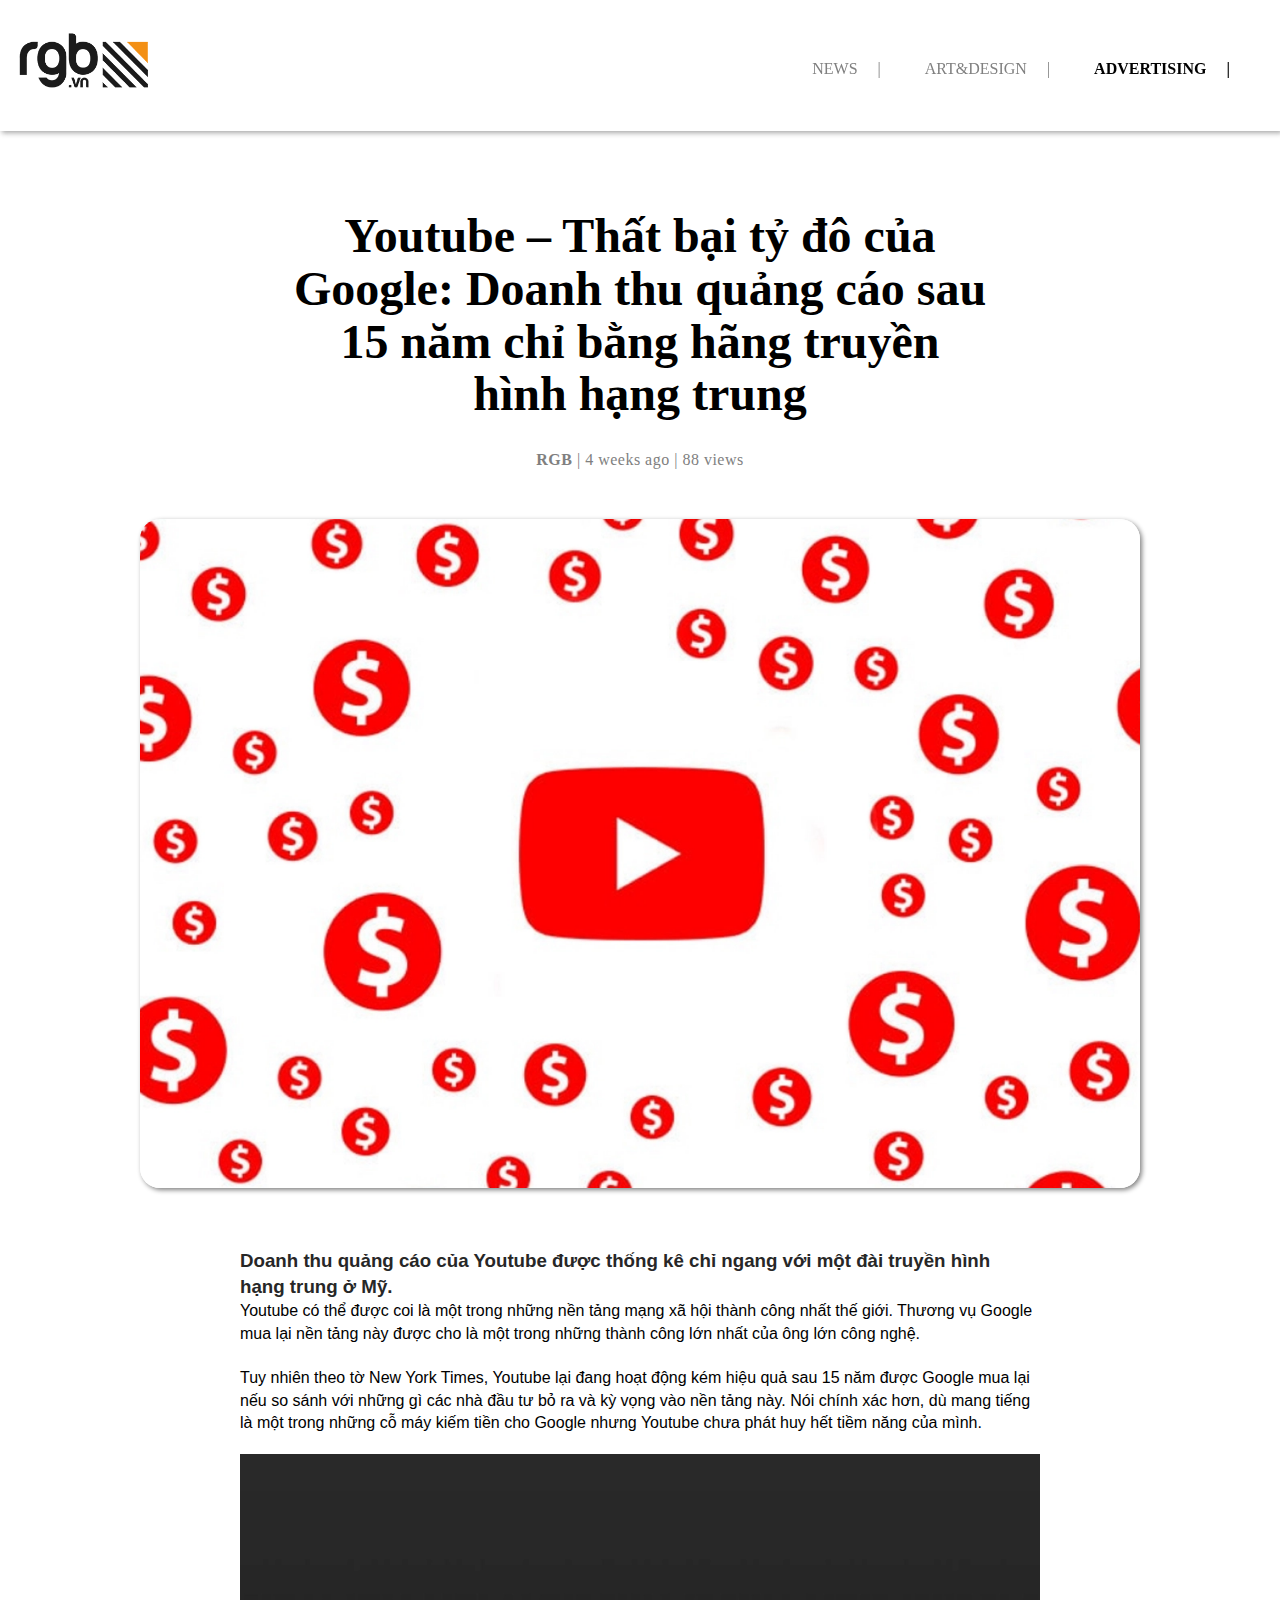
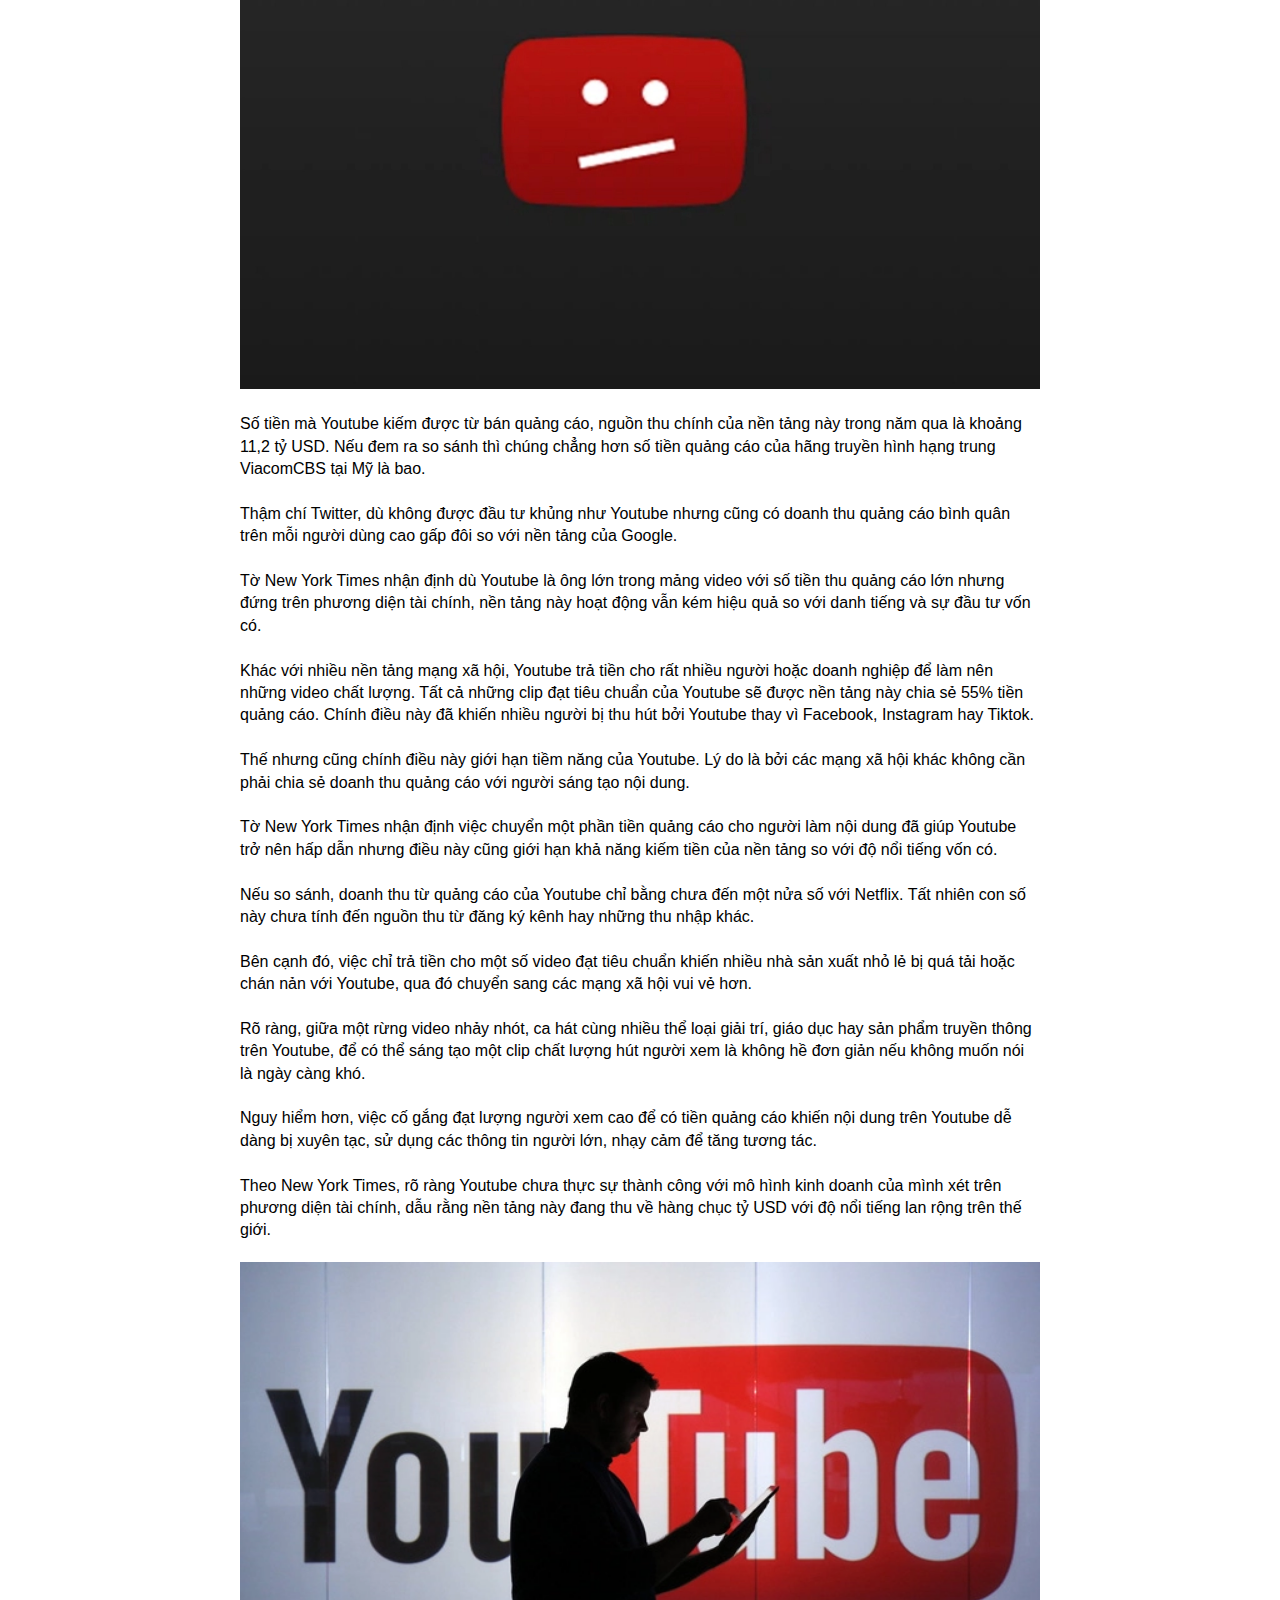
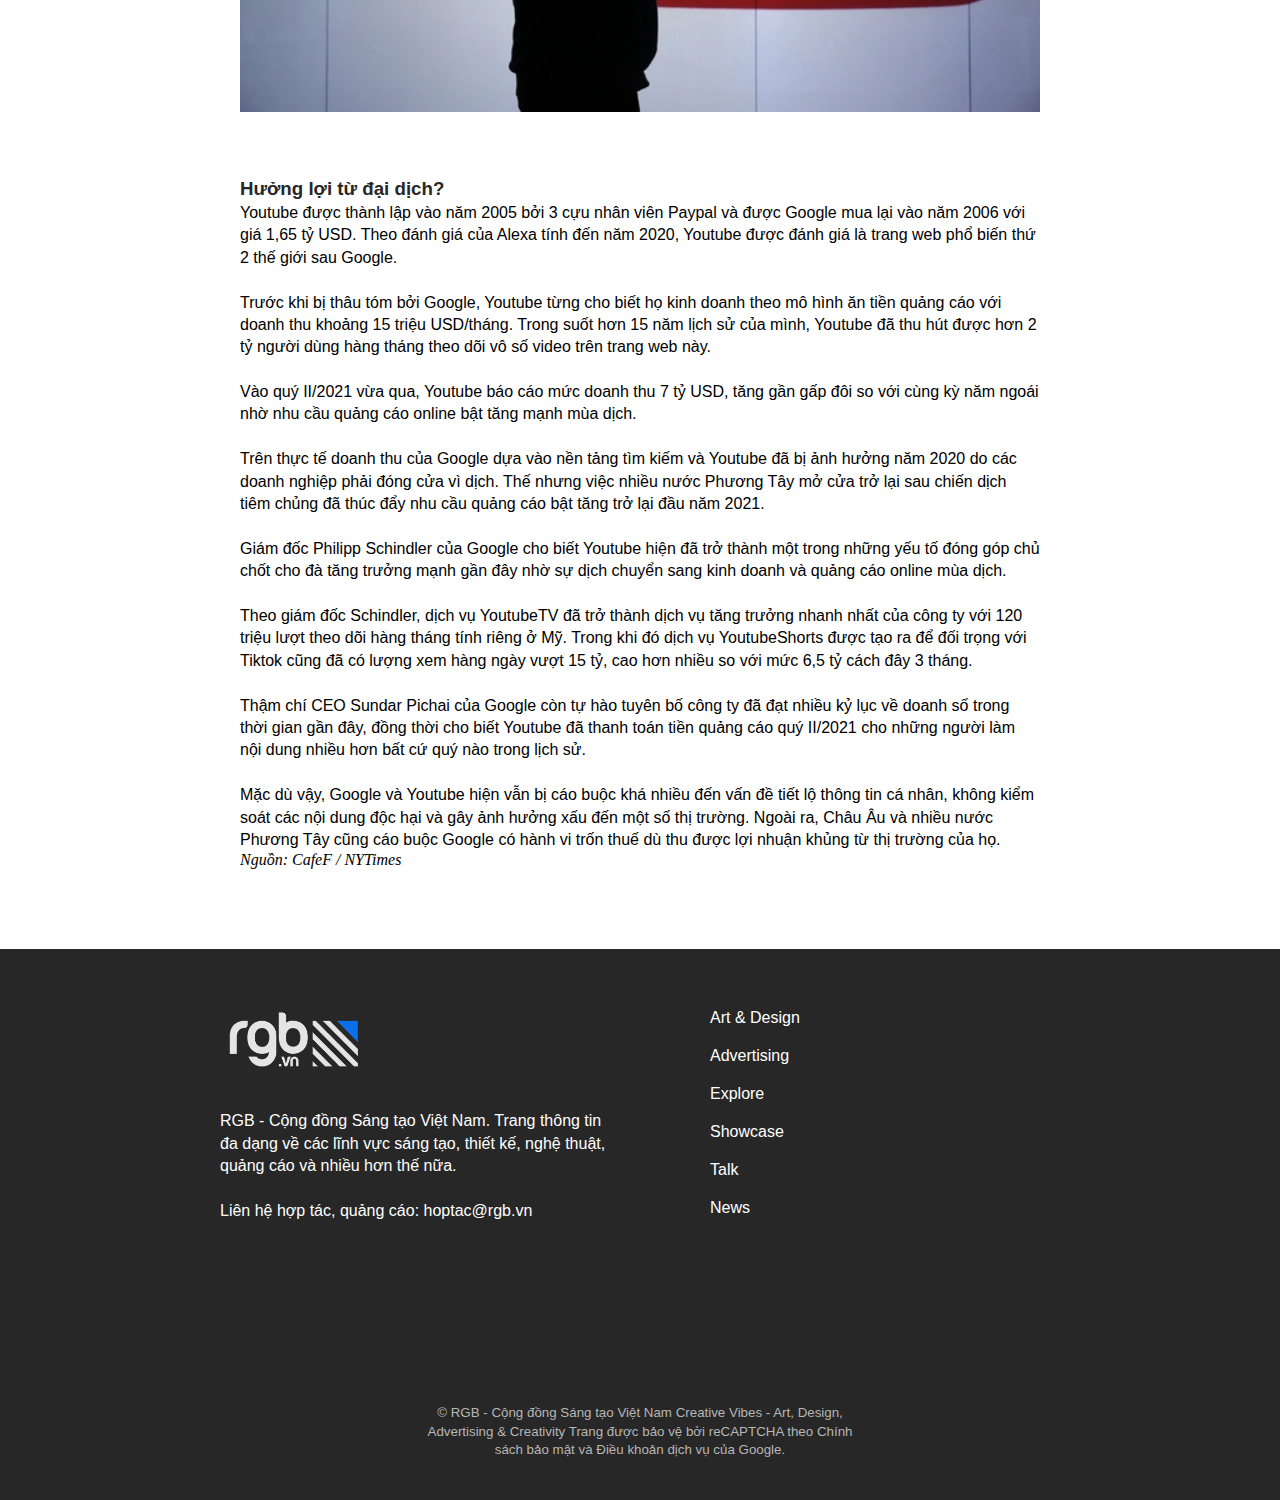
<file: index.html>
<!DOCTYPE html>
<html lang="en">
  <head>
    <meta charset="UTF-8" />
    <meta name="viewport" content="width=device-width, initial-scale=1.0" />
    <meta http-equiv="X-UA-Compatible" content="ie=edge" />
    <link rel="icon" type="image/x-icon" href="./img/favicon.ico" />
    <link rel="stylesheet" href="./css/styles.css" />
    <title>
      Youtube – Thất bại tỷ đô của Google: Doanh thu quảng cáo sau 15 năm chỉ
      bằng hãng truyền hình hạng trung
    </title>
  </head>
  <body>
    <header>
      <img src="./img/logo.png" alt="Lolo RGB" />
      <nav>
        <ul>
          <li><a href="./html/advertising.html">NEWS</a></li>
          <li><a href="./html/art-design.html">ART&DESIGN</a></li>
          <li><a class="active" href="./index.html">ADVERTISING</a></li>
        </ul>
      </nav>
    </header>
    <main>
      <div class="main-header">
        <h1>
          Youtube – Thất bại tỷ đô của Google: Doanh thu quảng cáo sau 15 năm
          chỉ bằng hãng truyền hình hạng trung
        </h1>
      </div>
      <div class="author-time-views">
        <span><strong> RGB </strong></span>|<span> 4 weeks ago </span>|<span>
          88 views
        </span>
      </div>
      <div class="banner">
        <img src="./img/youtube.png" alt="" />
      </div>
      <div class="body-text">
        <h3>
          Doanh thu quảng cáo của Youtube được thống kê chỉ ngang với một đài
          truyền hình hạng trung ở Mỹ.
        </h3>
        <p>
          Youtube có thể được coi là một trong những nền tảng mạng xã hội thành
          công nhất thế giới. Thương vụ Google mua lại nền tảng này được cho là
          một trong những thành công lớn nhất của ông lớn công nghệ.
          <br /><br />

          Tuy nhiên theo tờ New York Times, Youtube lại đang hoạt động kém hiệu
          quả sau 15 năm được Google mua lại nếu so sánh với những gì các nhà
          đầu tư bỏ ra và kỳ vọng vào nền tảng này. Nói chính xác hơn, dù mang
          tiếng là một trong những cỗ máy kiếm tiền cho Google nhưng Youtube
          chưa phát huy hết tiềm năng của mình.
        </p>
        <img src="./img/youtube-1.png" alt="youtube error screen" />
        <p>
          Số tiền mà Youtube kiếm được từ bán quảng cáo, nguồn thu chính của nền
          tảng này trong năm qua là khoảng 11,2 tỷ USD. Nếu đem ra so sánh thì
          chúng chẳng hơn số tiền quảng cáo của hãng truyền hình hạng trung
          ViacomCBS tại Mỹ là bao. <br /><br />

          Thậm chí Twitter, dù không được đầu tư khủng như Youtube nhưng cũng có
          doanh thu quảng cáo bình quân trên mỗi người dùng cao gấp đôi so với
          nền tảng của Google. <br /><br />

          Tờ New York Times nhận định dù Youtube là ông lớn trong mảng video với
          số tiền thu quảng cáo lớn nhưng đứng trên phương diện tài chính, nền
          tảng này hoạt động vẫn kém hiệu quả so với danh tiếng và sự đầu tư vốn
          có. <br /><br />

          Khác với nhiều nền tảng mạng xã hội, Youtube trả tiền cho rất nhiều
          người hoặc doanh nghiệp để làm nên những video chất lượng. Tất cả
          những clip đạt tiêu chuẩn của Youtube sẽ được nền tảng này chia sẻ 55%
          tiền quảng cáo. Chính điều này đã khiến nhiều người bị thu hút bởi
          Youtube thay vì Facebook, Instagram hay Tiktok. <br /><br />

          Thế nhưng cũng chính điều này giới hạn tiềm năng của Youtube. Lý do là
          bởi các mạng xã hội khác không cần phải chia sẻ doanh thu quảng cáo
          với người sáng tạo nội dung. <br /><br />

          Tờ New York Times nhận định việc chuyển một phần tiền quảng cáo cho
          người làm nội dung đã giúp Youtube trở nên hấp dẫn nhưng điều này cũng
          giới hạn khả năng kiếm tiền của nền tảng so với độ nổi tiếng vốn có.
          <br /><br />

          Nếu so sánh, doanh thu từ quảng cáo của Youtube chỉ bằng chưa đến một
          nửa số với Netflix. Tất nhiên con số này chưa tính đến nguồn thu từ
          đăng ký kênh hay những thu nhập khác. <br /><br />

          Bên cạnh đó, việc chỉ trả tiền cho một số video đạt tiêu chuẩn khiến
          nhiều nhà sản xuất nhỏ lẻ bị quá tải hoặc chán nản với Youtube, qua đó
          chuyển sang các mạng xã hội vui vẻ hơn. <br /><br />

          Rõ ràng, giữa một rừng video nhảy nhót, ca hát cùng nhiều thể loại
          giải trí, giáo dục hay sản phẩm truyền thông trên Youtube, để có thể
          sáng tạo một clip chất lượng hút người xem là không hề đơn giản nếu
          không muốn nói là ngày càng khó. <br /><br />

          Nguy hiểm hơn, việc cố gắng đạt lượng người xem cao để có tiền quảng
          cáo khiến nội dung trên Youtube dễ dàng bị xuyên tạc, sử dụng các
          thông tin người lớn, nhạy cảm để tăng tương tác. <br /><br />

          Theo New York Times, rõ ràng Youtube chưa thực sự thành công với mô
          hình kinh doanh của mình xét trên phương diện tài chính, dẫu rằng nền
          tảng này đang thu về hàng chục tỷ USD với độ nổi tiếng lan rộng trên
          thế giới.
        </p>
        <img src="./img/youtube-2.png" alt="man with youtube" />
        <h3>Hưởng lợi từ đại dịch?</h3>
        <p>
          Youtube được thành lập vào năm 2005 bởi 3 cựu nhân viên Paypal và được
          Google mua lại vào năm 2006 với giá 1,65 tỷ USD. Theo đánh giá của
          Alexa tính đến năm 2020, Youtube được đánh giá là trang web phổ biến
          thứ 2 thế giới sau Google. <br /><br />

          Trước khi bị thâu tóm bởi Google, Youtube từng cho biết họ kinh doanh
          theo mô hình ăn tiền quảng cáo với doanh thu khoảng 15 triệu
          USD/tháng. Trong suốt hơn 15 năm lịch sử của mình, Youtube đã thu hút
          được hơn 2 tỷ người dùng hàng tháng theo dõi vô số video trên trang
          web này. <br /><br />

          Vào quý II/2021 vừa qua, Youtube báo cáo mức doanh thu 7 tỷ USD, tăng
          gần gấp đôi so với cùng kỳ năm ngoái nhờ nhu cầu quảng cáo online bật
          tăng mạnh mùa dịch. <br /><br />

          Trên thực tế doanh thu của Google dựa vào nền tảng tìm kiếm và Youtube
          đã bị ảnh hưởng năm 2020 do các doanh nghiệp phải đóng cửa vì dịch.
          Thế nhưng việc nhiều nước Phương Tây mở cửa trở lại sau chiến dịch
          tiêm chủng đã thúc đẩy nhu cầu quảng cáo bật tăng trở lại đầu năm
          2021. <br /><br />

          Giám đốc Philipp Schindler của Google cho biết Youtube hiện đã trở
          thành một trong những yếu tố đóng góp chủ chốt cho đà tăng trưởng mạnh
          gần đây nhờ sự dịch chuyển sang kinh doanh và quảng cáo online mùa
          dịch. <br /><br />

          Theo giám đốc Schindler, dịch vụ YoutubeTV đã trở thành dịch vụ tăng
          trưởng nhanh nhất của công ty với 120 triệu lượt theo dõi hàng tháng
          tính riêng ở Mỹ. Trong khi đó dịch vụ YoutubeShorts được tạo ra để đối
          trọng với Tiktok cũng đã có lượng xem hàng ngày vượt 15 tỷ, cao hơn
          nhiều so với mức 6,5 tỷ cách đây 3 tháng. <br /><br />

          Thậm chí CEO Sundar Pichai của Google còn tự hào tuyên bố công ty đã
          đạt nhiều kỷ lục về doanh số trong thời gian gần đây, đồng thời cho
          biết Youtube đã thanh toán tiền quảng cáo quý II/2021 cho những người
          làm nội dung nhiều hơn bất cứ quý nào trong lịch sử. <br /><br />

          Mặc dù vậy, Google và Youtube hiện vẫn bị cáo buộc khá nhiều đến vấn
          đề tiết lộ thông tin cá nhân, không kiểm soát các nội dung độc hại và
          gây ảnh hưởng xấu đến một số thị trường. Ngoài ra, Châu Âu và nhiều
          nước Phương Tây cũng cáo buộc Google có hành vi trốn thuế dù thu được
          lợi nhuận khủng từ thị trường của họ.
        </p>
        <em>Nguồn: CafeF / NYTimes</em>
      </div>
    </main>
    <footer>
      <div class="row">
        <div class="col-6">
          <img src="./img/logo.png" alt="" class="logo-small" />
          <p>
            RGB - Cộng đồng Sáng tạo Việt Nam. Trang thông tin đa dạng về các
            lĩnh vực sáng tạo, thiết kế, nghệ thuật, quảng cáo và nhiều hơn thế
            nữa.
            <br /><br />
            Liên hệ hợp tác, quảng cáo: hoptac@rgb.vn
          </p>
          <div class="icons">
            <img  alt="" class="icon-item" />
            <img  alt="" class="icon-item" />
            <img  alt="" class="icon-item" />
          </div>
        </div>
        <div class="col-6">
          <ul class="site-map">
            <li><a href="">Art & Design</a></li>
            <li><a href="">Advertising</a></li>
            <li><a href="">Explore</a></li>
            <li><a href="">Showcase</a></li>
            <li><a href="">Talk</a></li>
            <li><a href="">News</a></li>
          </ul>
        </div>
      </div>
      <div class="row">
        <small>
          © RGB - Cộng đồng Sáng tạo Việt Nam Creative Vibes - Art, Design,
          <br />
          Advertising & Creativity Trang được bảo vệ bởi reCAPTCHA theo Chính
          <br />
          sách bảo mật và Điều khoản dịch vụ của Google.
        </small>
      </div>
    </footer>
  </body>
</html>
</file>
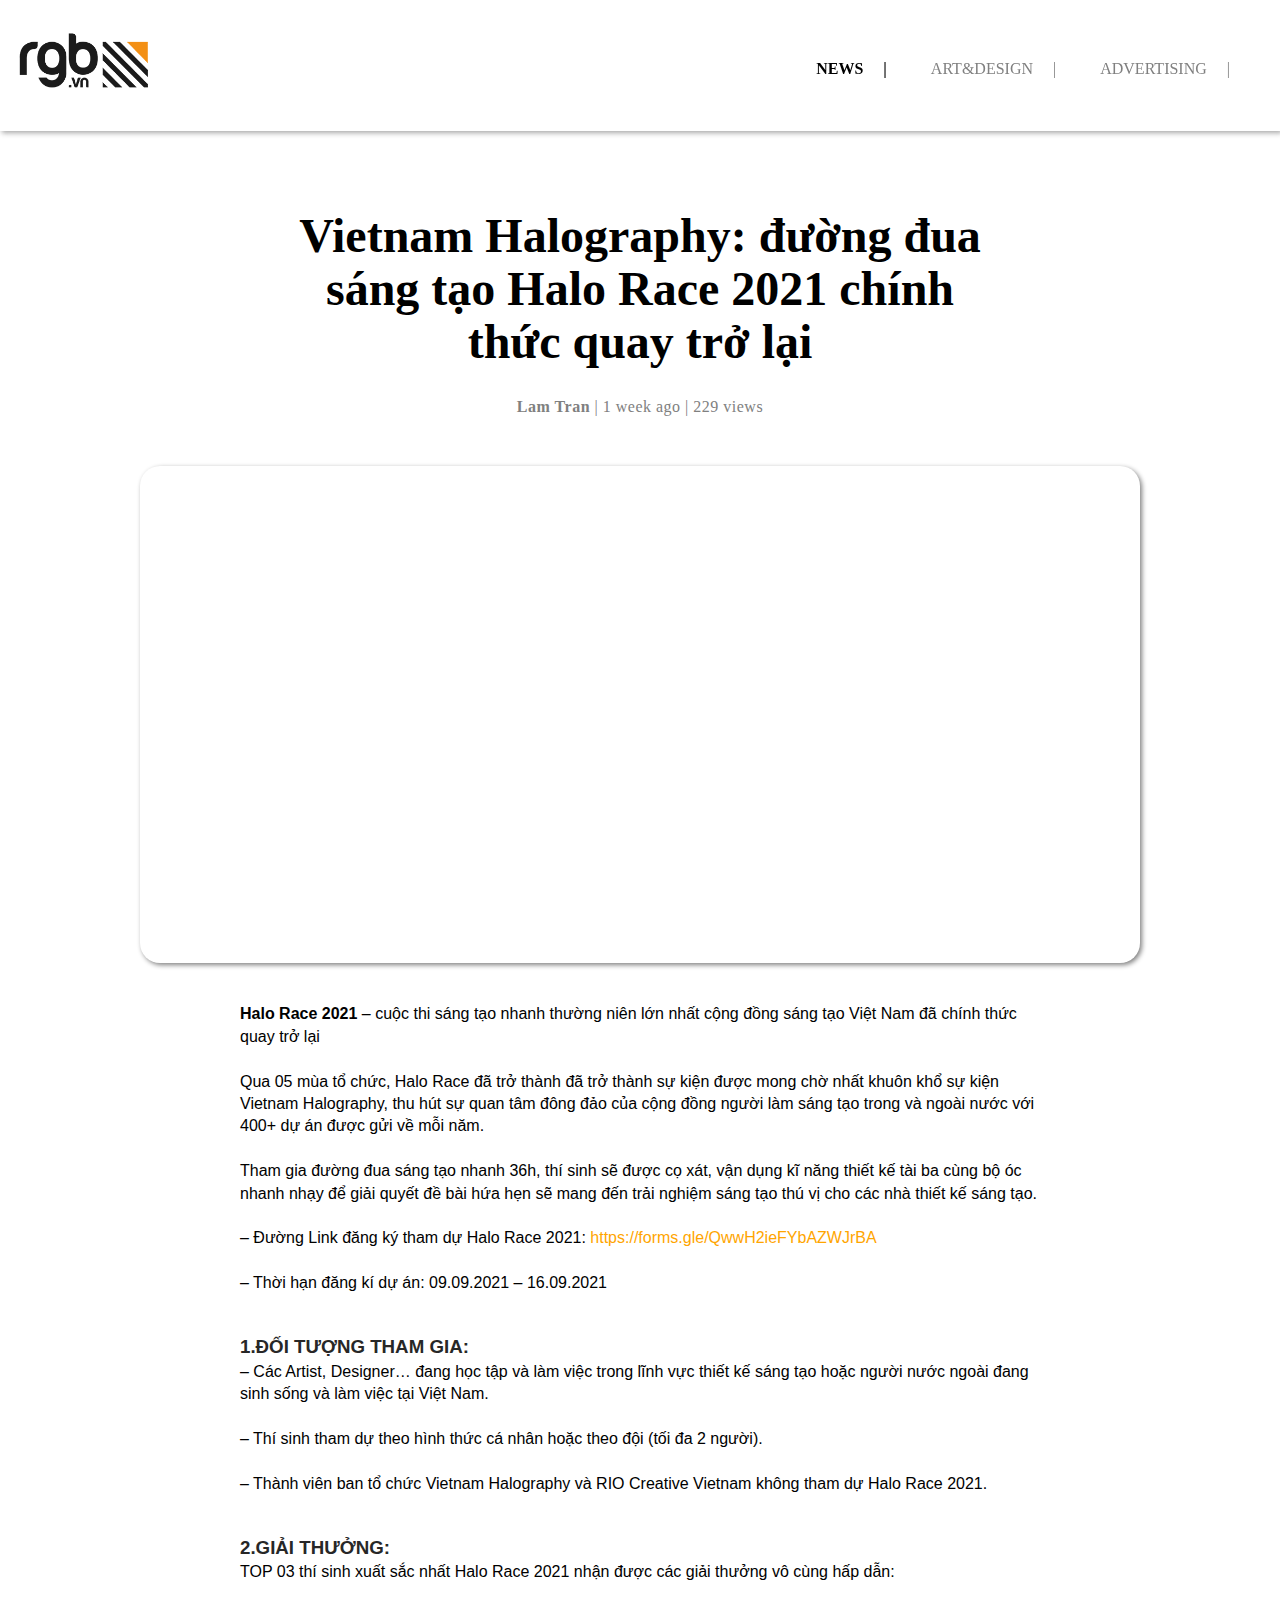
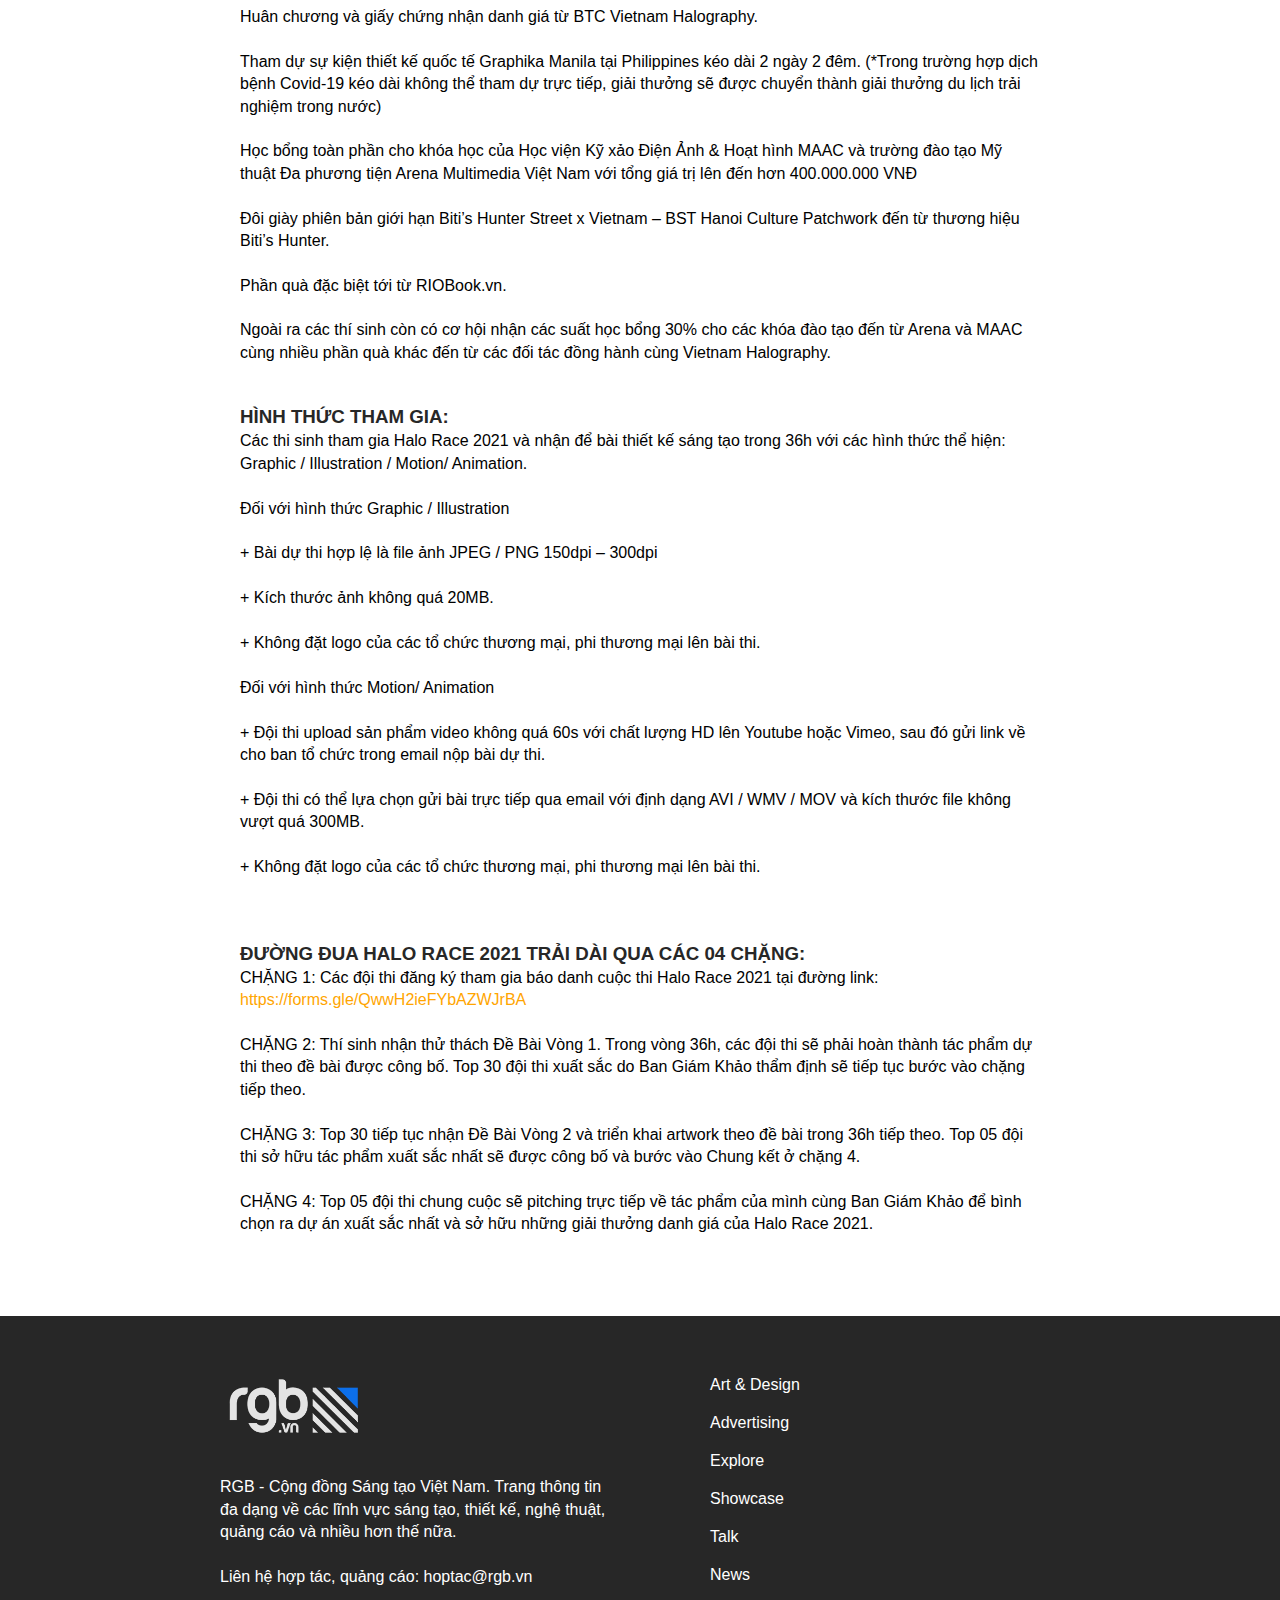
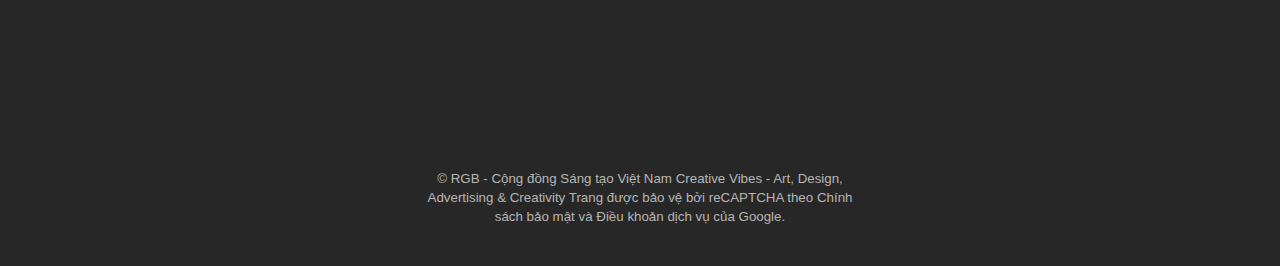
<file: html/advertising.html>
<!DOCTYPE html>
<html lang="en">
  <head>
    <meta charset="UTF-8" />
    <meta name="viewport" content="width=device-width, initial-scale=1.0" />
    <meta http-equiv="X-UA-Compatible" content="ie=edge" />
    <link rel="icon" type="image/x-icon" href="../img/favicon.ico" />
    <link rel="stylesheet" href="../css/styles.css" />
    <title>
      Vietnam Halography: đường đua sáng tạo Halo Race 2021 chính thức quay trở
      lại
    </title>
  </head>
  <body>
    <header>
      <img src="../img/logo.png" alt="Lolo RGB" />
      <nav>
        <ul>
          <li><a class="active" href="./advertising.html">NEWS</a></li>
          <li><a href="./art-design.html">ART&DESIGN</a></li>
          <li><a href="../index.html">ADVERTISING</a></li>
        </ul>
      </nav>
    </header>
    <main>
      <div class="main-header background">
        <h1>
          Vietnam Halography: đường đua sáng tạo Halo Race 2021 chính thức quay
          trở lại
        </h1>
      </div>
      <div class="author-time-views">
        <span><strong> Lam Tran </strong></span>|<span> 1 week ago </span
        >|<span> 229 views </span>
      </div>
      <div class="banner">
        <h1>HALOGRAPHY</h1>
      </div>
      <div class="body-text">
        <p>
          <strong>Halo Race 2021</strong> – cuộc thi sáng tạo nhanh thường niên
          lớn nhất cộng đồng sáng tạo Việt Nam đã chính thức quay trở lại
          <br /><br />
          Qua 05 mùa tổ chức, Halo Race đã trở thành đã trở thành sự kiện được
          mong chờ nhất khuôn khổ sự kiện Vietnam Halography, thu hút sự quan
          tâm đông đảo của cộng đồng người làm sáng tạo trong và ngoài nước với
          400+ dự án được gửi về mỗi năm.
          <br /><br />
          Tham gia đường đua sáng tạo nhanh 36h, thí sinh sẽ được cọ xát, vận
          dụng kĩ năng thiết kế tài ba cùng bộ óc nhanh nhạy để giải quyết đề
          bài hứa hẹn sẽ mang đến trải nghiệm sáng tạo thú vị cho các nhà thiết
          kế sáng tạo.
          <br /><br />
          – Đường Link đăng ký tham dự Halo Race 2021:
          <a href="">https://forms.gle/QwwH2ieFYbAZWJrBA</a>
          <br /><br />
          – Thời hạn đăng kí dự án: 09.09.2021 – 16.09.2021
        </p>
        <section>
          <h3>1.ĐỐI TƯỢNG THAM GIA:</h3>
          <p>
            – Các Artist, Designer… đang học tập và làm việc trong lĩnh vực
            thiết kế sáng tạo hoặc người nước ngoài đang sinh sống và làm việc
            tại Việt Nam.
            <br /><br />
            – Thí sinh tham dự theo hình thức cá nhân hoặc theo đội (tối đa 2
            người).
            <br /><br />
            – Thành viên ban tổ chức Vietnam Halography và RIO Creative Vietnam
            không tham dự Halo Race 2021.
          </p>
        </section>
        <section>
          <h3>2.GIẢI THƯỞNG:</h3>
          <p>
            TOP 03 thí sinh xuất sắc nhất Halo Race 2021 nhận được các giải
            thưởng vô cùng hấp dẫn:
            <br /><br />
            Huân chương và giấy chứng nhận danh giá từ BTC Vietnam Halography.
            <br /><br />
            Tham dự sự kiện thiết kế quốc tế Graphika Manila tại Philippines kéo
            dài 2 ngày 2 đêm. (*Trong trường hợp dịch bệnh Covid-19 kéo dài
            không thể tham dự trực tiếp, giải thưởng sẽ được chuyển thành giải
            thưởng du lịch trải nghiệm trong nước)
            <br /><br />
            Học bổng toàn phần cho khóa học của Học viện Kỹ xảo Điện Ảnh & Hoạt
            hình MAAC và trường đào tạo Mỹ thuật Đa phương tiện Arena Multimedia
            Việt Nam với tổng giá trị lên đến hơn 400.000.000 VNĐ <br /><br />
            Đôi giày phiên bản giới hạn Biti’s Hunter Street x Vietnam – BST
            Hanoi Culture Patchwork đến từ thương hiệu Biti’s Hunter.
            <br /><br />
            Phần quà đặc biệt tới từ RIOBook.vn.
            <br /><br />
            Ngoài ra các thí sinh còn có cơ hội nhận các suất học bổng 30% cho
            các khóa đào tạo đến từ Arena và MAAC cùng nhiều phần quà khác đến
            từ các đối tác đồng hành cùng Vietnam Halography.
          </p>
        </section>
        <section>
          <h3>HÌNH THỨC THAM GIA:</h3>
          <p>
            Các thi sinh tham gia Halo Race 2021 và nhận để bài thiết kế sáng
            tạo trong 36h với các hình thức thể hiện: Graphic / Illustration /
            Motion/ Animation.
            <br /><br />
            Đối với hình thức Graphic / Illustration
            <br /><br />
            + Bài dự thi hợp lệ là file ảnh JPEG / PNG 150dpi – 300dpi
            <br /><br />
            + Kích thước ảnh không quá 20MB.
            <br /><br />
            + Không đặt logo của các tổ chức thương mại, phi thương mại lên bài
            thi.
            <br /><br />
            Đối với hình thức Motion/ Animation
            <br /><br />
            + Đội thi upload sản phẩm video không quá 60s với chất lượng HD lên
            Youtube hoặc Vimeo, sau đó gửi link về cho ban tổ chức trong email
            nộp bài dự thi.
            <br /><br />
            + Đội thi có thể lựa chọn gửi bài trực tiếp qua email với định dạng
            AVI / WMV / MOV và kích thước file không vượt quá 300MB.
            <br /><br />
            + Không đặt logo của các tổ chức thương mại, phi thương mại lên bài
            thi.
            <br /><br />
          </p>
        </section>

        <section>
          <h3>ĐƯỜNG ĐUA HALO RACE 2021 TRẢI DÀI QUA CÁC 04 CHẶNG:</h3>
          <p>
            CHẶNG 1: Các đội thi đăng ký tham gia báo danh cuộc thi Halo Race
            2021 tại đường link:
            <a href="https://forms.gle/QwwH2ieFYbAZWJrBA"
              >https://forms.gle/QwwH2ieFYbAZWJrBA</a
            >
            <br /><br />
            CHẶNG 2: Thí sinh nhận thử thách Đề Bài Vòng 1. Trong vòng 36h, các
            đội thi sẽ phải hoàn thành tác phẩm dự thi theo đề bài được công bố.
            Top 30 đội thi xuất sắc do Ban Giám Khảo thẩm định sẽ tiếp tục bước
            vào chặng tiếp theo.
            <br /><br />
            CHẶNG 3: Top 30 tiếp tục nhận Đề Bài Vòng 2 và triển khai artwork
            theo đề bài trong 36h tiếp theo. Top 05 đội thi sở hữu tác phẩm xuất
            sắc nhất sẽ được công bố và bước vào Chung kết ở chặng 4.
            <br /><br />
            CHẶNG 4: Top 05 đội thi chung cuộc sẽ pitching trực tiếp về tác phẩm
            của mình cùng Ban Giám Khảo để bình chọn ra dự án xuất sắc nhất và
            sở hữu những giải thưởng danh giá của Halo Race 2021.
          </p>
        </section>
      </div>
    </main>
    <footer>
      <div class="row">
        <div class="col-6">
          <img src="../img/logo.png" alt="" class="logo-small" />
          <p>
            RGB - Cộng đồng Sáng tạo Việt Nam. Trang thông tin đa dạng về các
            lĩnh vực sáng tạo, thiết kế, nghệ thuật, quảng cáo và nhiều hơn thế
            nữa.
            <br /><br />
            Liên hệ hợp tác, quảng cáo: hoptac@rgb.vn
          </p>
          <div class="icons">
            <img  alt="" class="icon-item" />
            <img alt="" class="icon-item" />
            <img alt="" class="icon-item" />
          </div>
        </div>
        <div class="col-6">
          <ul class="site-map">
            <li><a href="">Art & Design</a></li>
            <li><a href="">Advertising</a></li>
            <li><a href="">Explore</a></li>
            <li><a href="">Showcase</a></li>
            <li><a href="">Talk</a></li>
            <li><a href="">News</a></li>
          </ul>
        </div>
      </div>
      <div class="row">
        <small>
          © RGB - Cộng đồng Sáng tạo Việt Nam Creative Vibes - Art, Design,
          <br />
          Advertising & Creativity Trang được bảo vệ bởi reCAPTCHA theo Chính
          <br />
          sách bảo mật và Điều khoản dịch vụ của Google.
        </small>
      </div>
    </footer>
  </body>
</html>
</file>
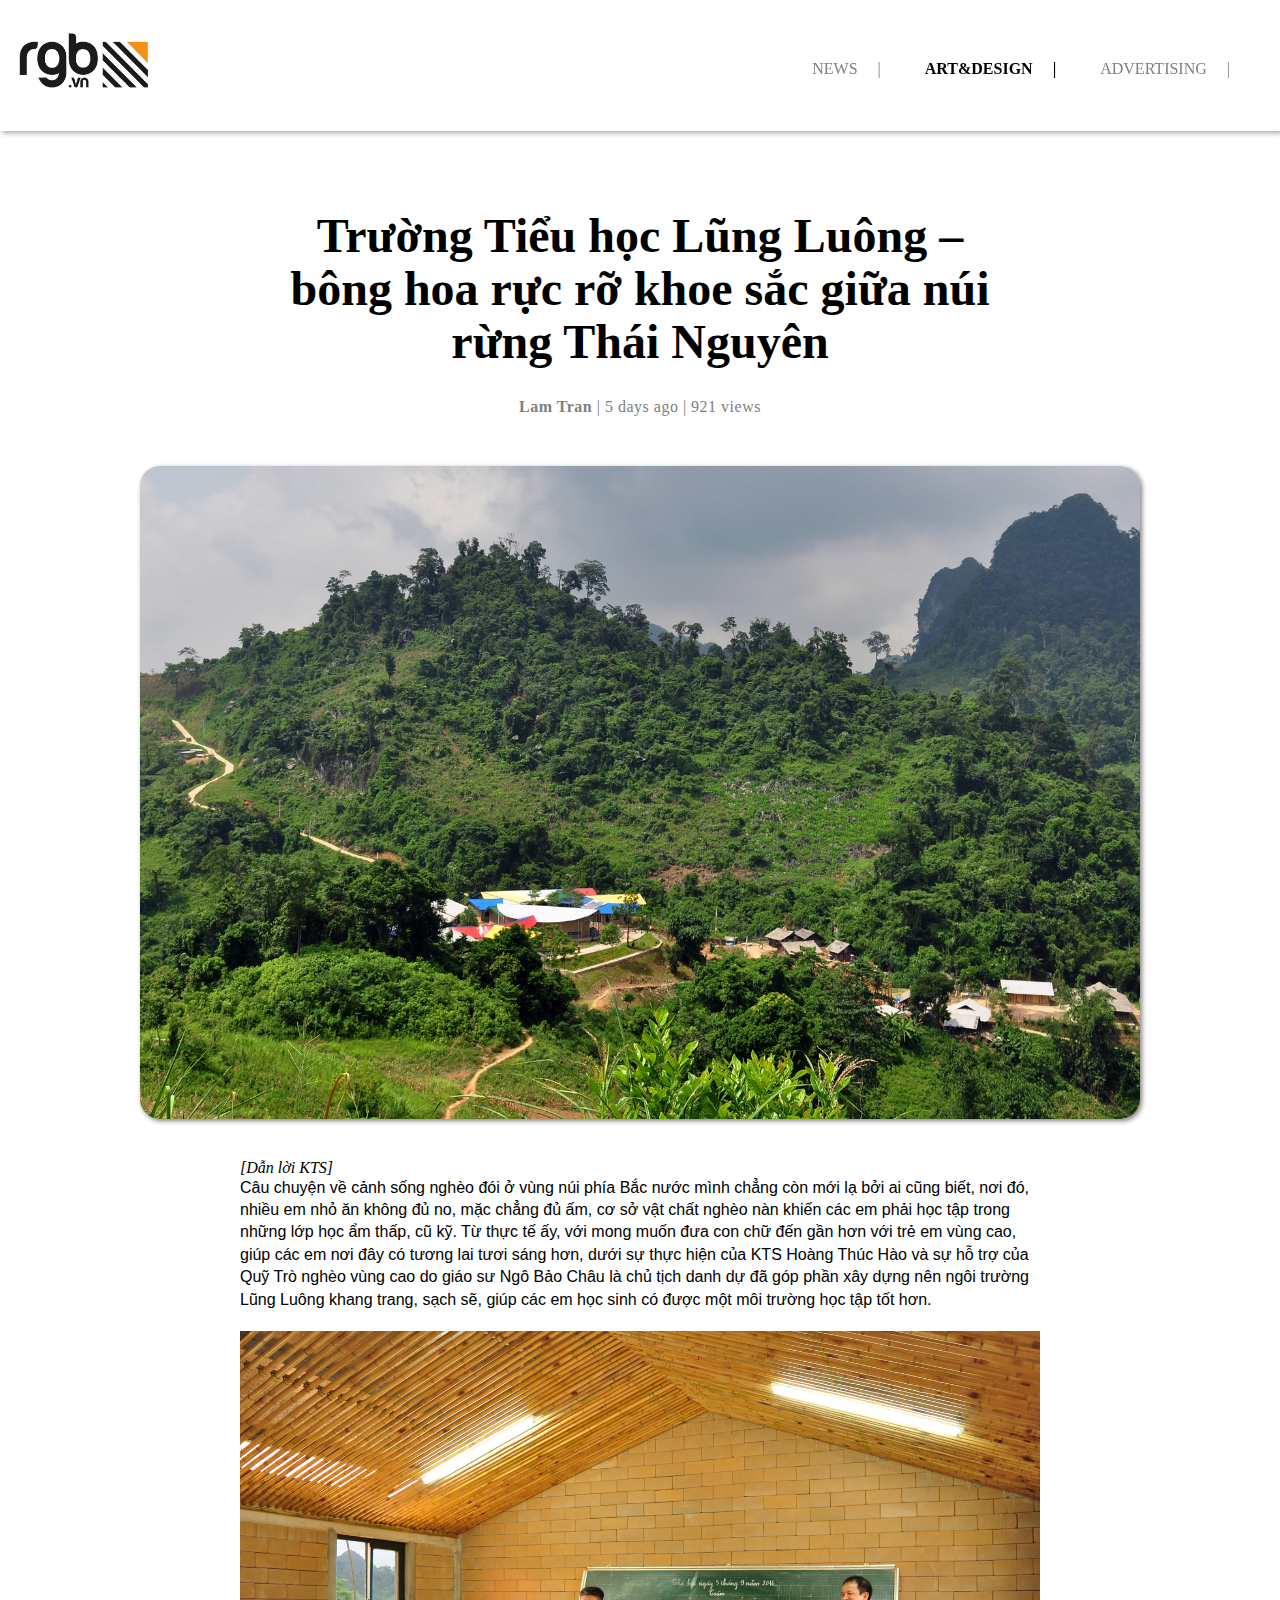
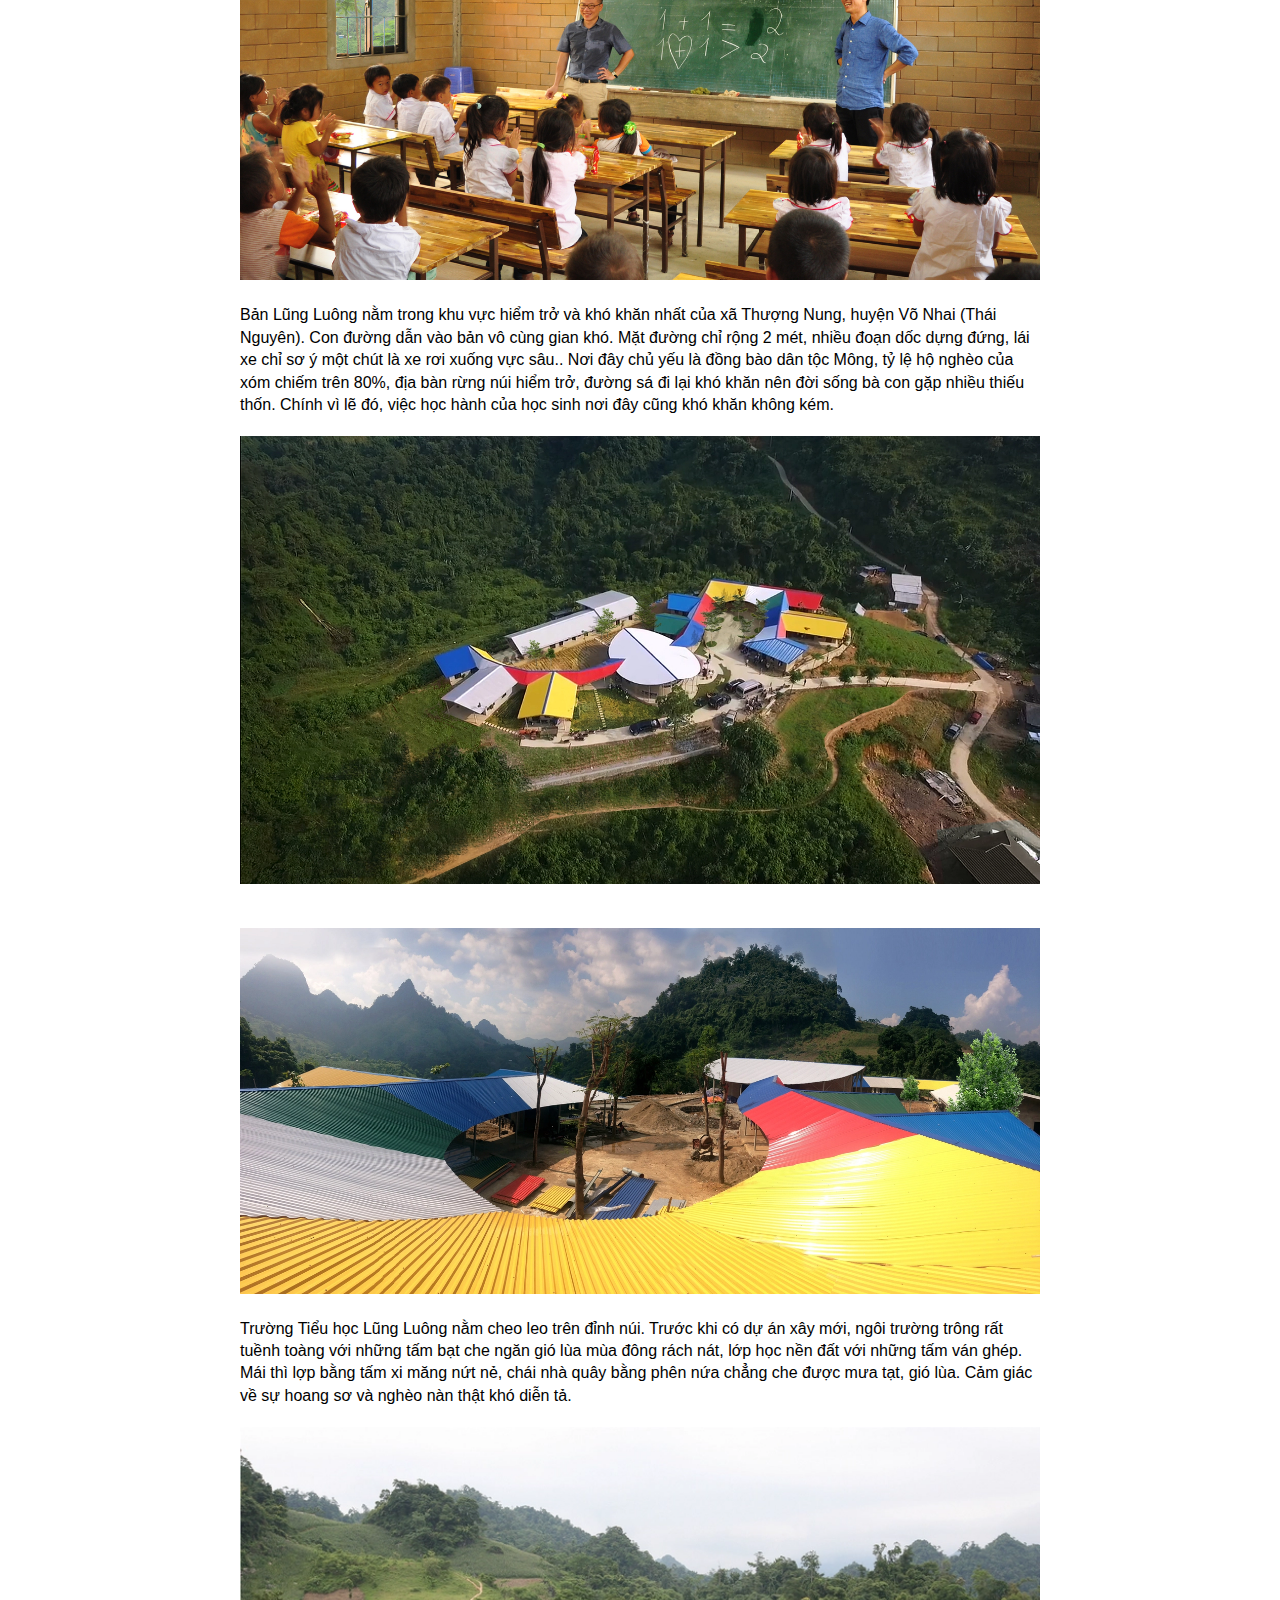
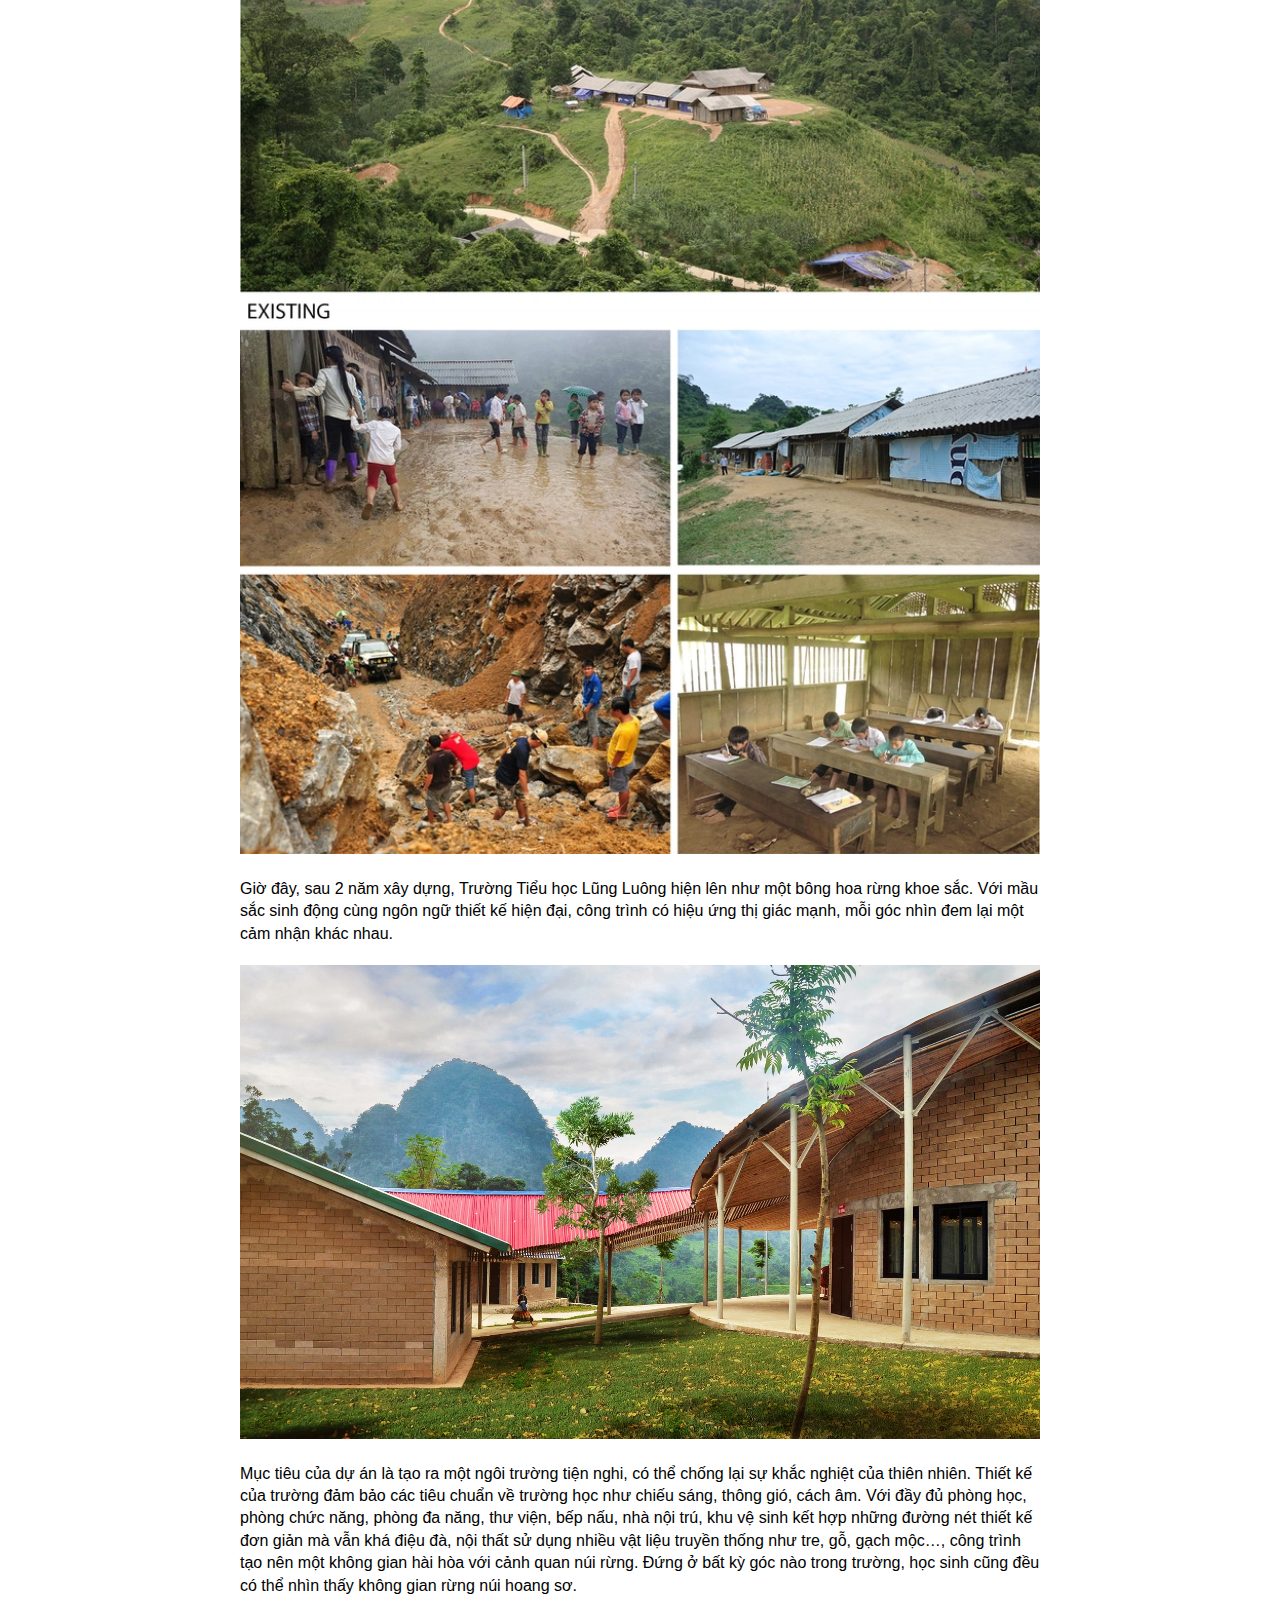
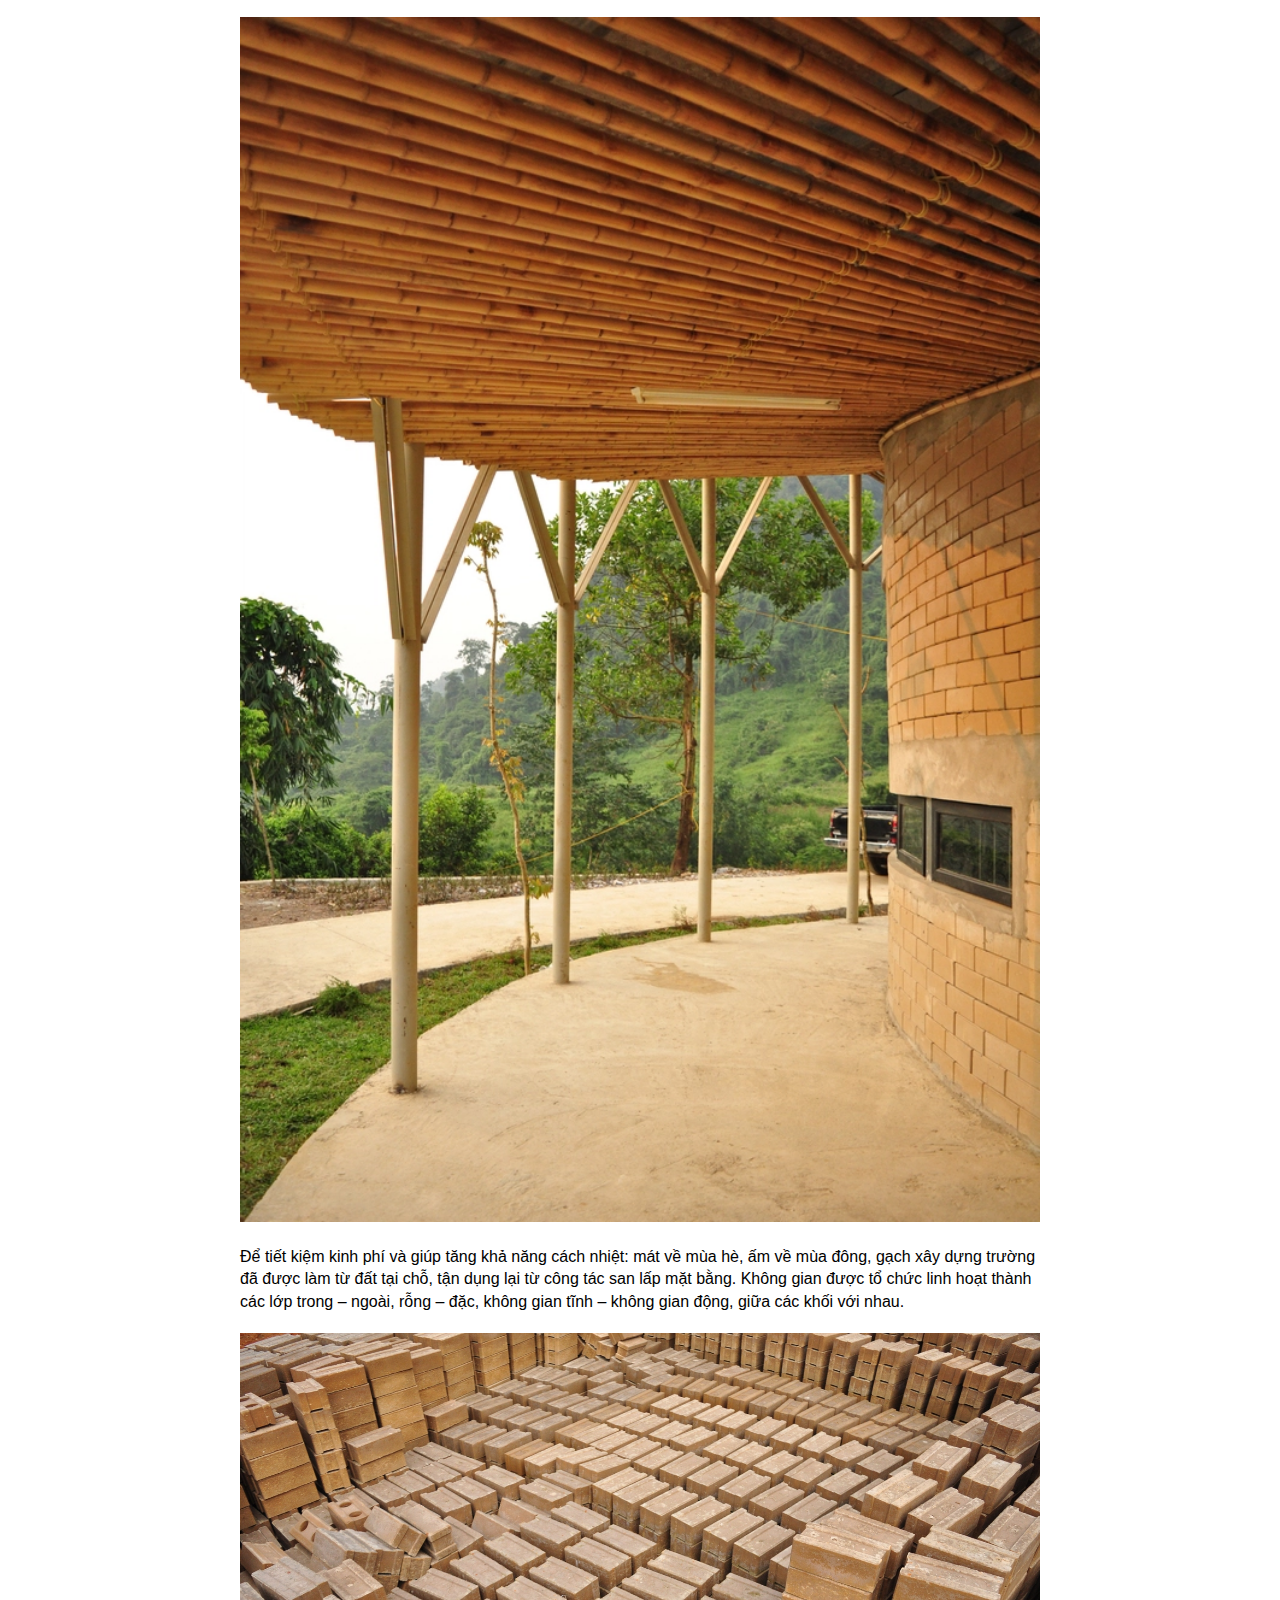
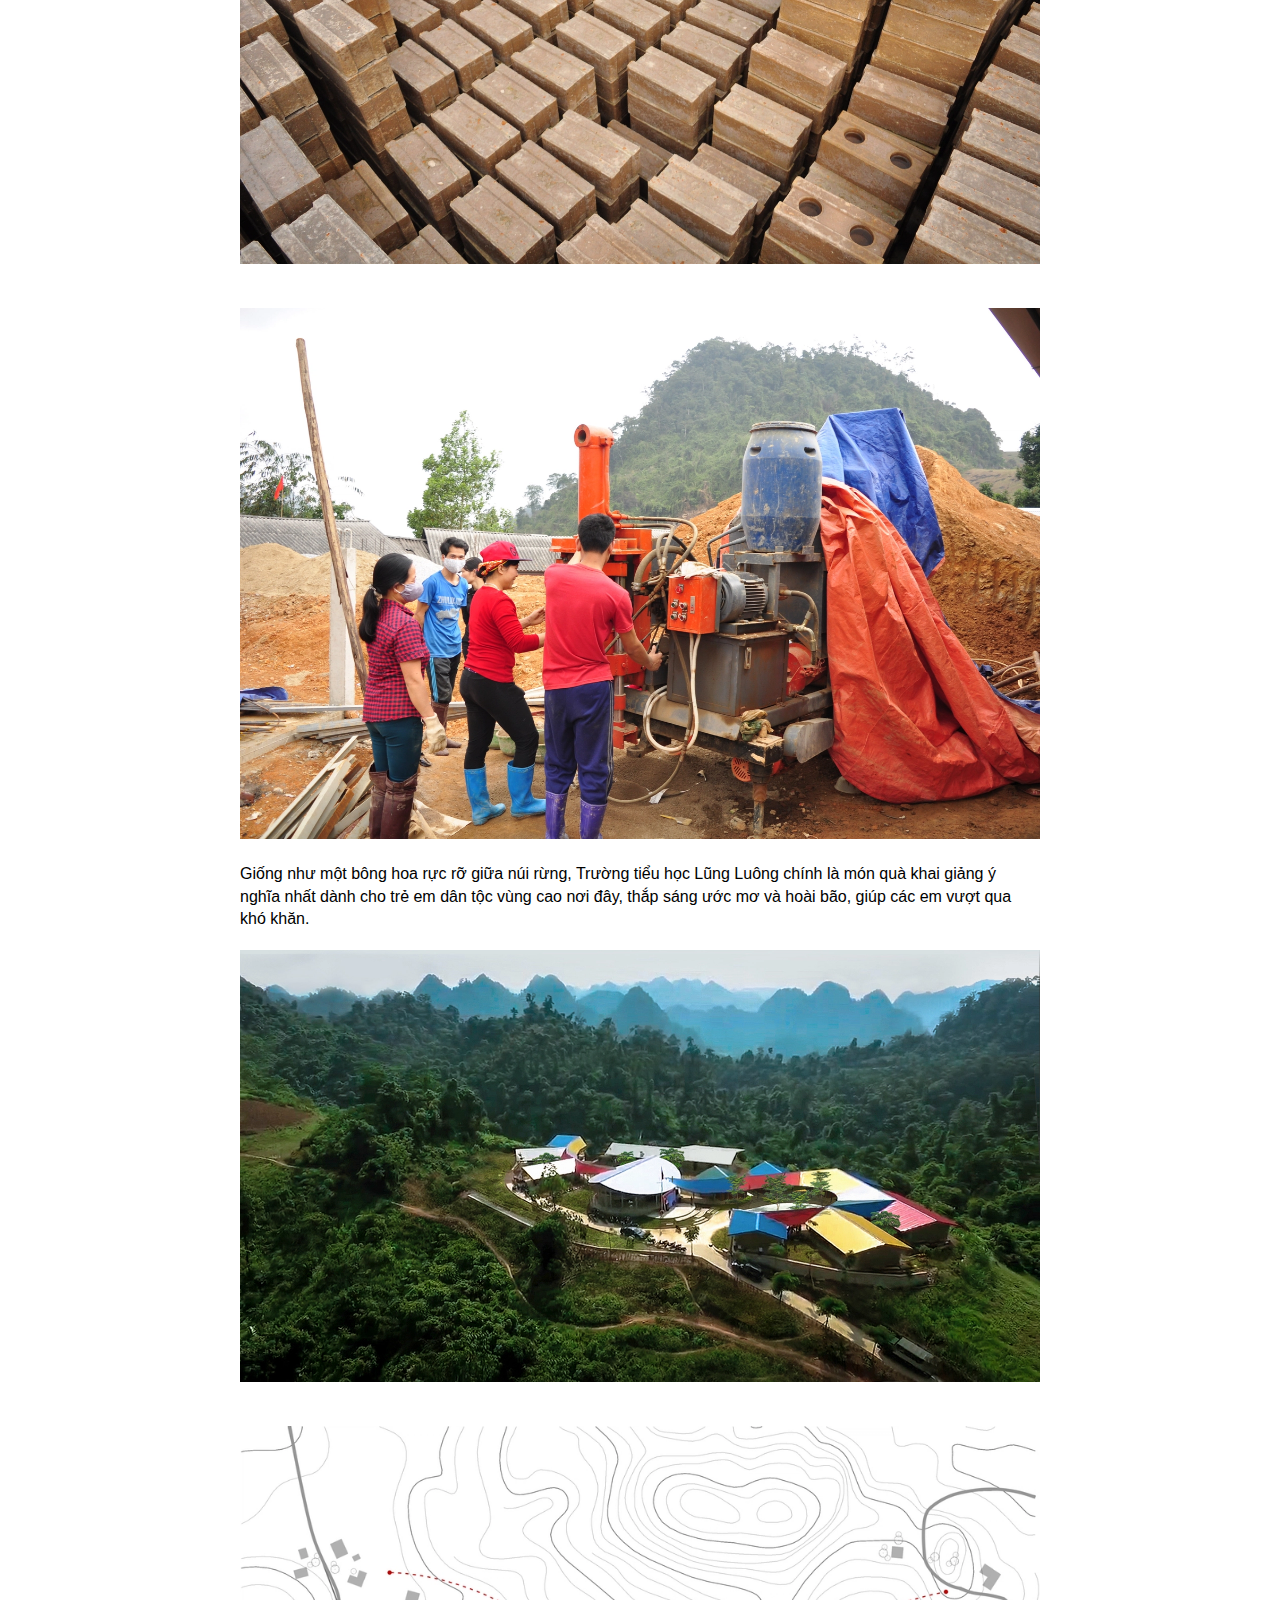
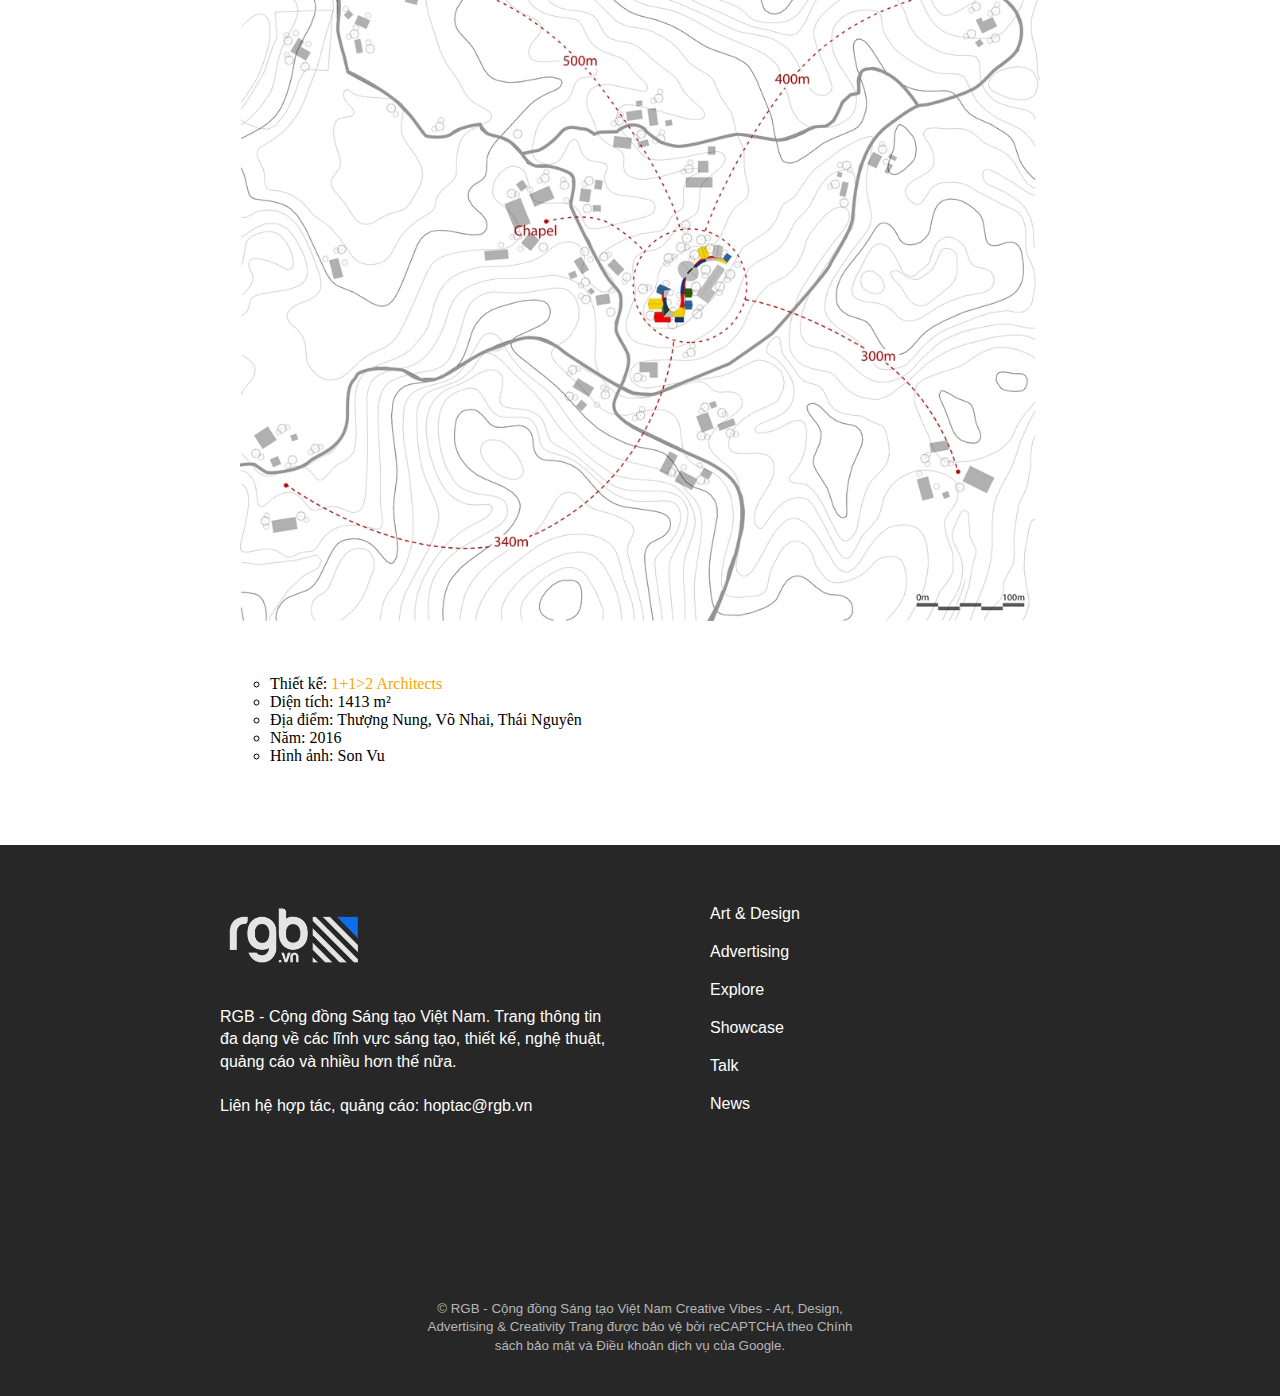
<file: html/art-design.html>
<!DOCTYPE html>
<html lang="en">
  <head>
    <meta charset="UTF-8" />
    <meta name="viewport" content="width=device-width, initial-scale=1.0" />
    <meta http-equiv="X-UA-Compatible" content="ie=edge" />
    <link rel="icon" type="image/x-icon" href="../img/favicon.ico" />
    <link rel="stylesheet" href="../css/styles.css" />
    <title>
      Trường Tiểu học Lũng Luông – bông hoa rực rỡ khoe sắc giữa núi rừng Thái
      Nguyên
    </title>
  </head>
  <body>
    <header>
      <img src="../img/logo.png" alt="Lolo RGB" />
      <nav>
        <ul>
          <li><a href="./advertising.html">NEWS</a></li>
          <li><a class="active" href="./art-design.html">ART&DESIGN</a></li>
          <li><a href="../index.html">ADVERTISING</a></li>
        </ul>
      </nav>
    </header>
    <main>
      <div class="main-header">
        <h1>
          Trường Tiểu học Lũng Luông – bông hoa rực rỡ khoe sắc giữa núi rừng
          Thái Nguyên
        </h1>
      </div>
      <div class="author-time-views">
        <span><strong> Lam Tran </strong></span>|<span> 5 days ago </span
        >|<span> 921 views </span>
      </div>
      <div class="banner">
        <img src="../img/thainguyen.png" alt="" />
      </div>
      <div class="body-text">
        <em>[Dẫn lời KTS]</em>
        <p>
          Câu chuyện về cảnh sống nghèo đói ở vùng núi phía Bắc nước mình chẳng
          còn mới lạ bởi ai cũng biết, nơi đó, nhiều em nhỏ ăn không đủ no, mặc
          chẳng đủ ấm, cơ sở vật chất nghèo nàn khiến các em phải học tập trong
          những lớp học ẩm thấp, cũ kỹ. Từ thực tế ấy, với mong muốn đưa con chữ
          đến gần hơn với trẻ em vùng cao, giúp các em nơi đây có tương lai tươi
          sáng hơn, dưới sự thực hiện của KTS Hoàng Thúc Hào và sự hỗ trợ của
          Quỹ Trò nghèo vùng cao do giáo sư Ngô Bảo Châu là chủ tịch danh dự đã
          góp phần xây dựng nên ngôi trường Lũng Luông khang trang, sạch sẽ,
          giúp các em học sinh có được một môi trường học tập tốt hơn.
        </p>
        <img src="../img/thainguyen-0.png" alt="" />

        <p>
          Bản Lũng Luông nằm trong khu vực hiểm trở và khó khăn nhất của xã
          Thượng Nung, huyện Võ Nhai (Thái Nguyên). Con đường dẫn vào bản vô
          cùng gian khó. Mặt đường chỉ rộng 2 mét, nhiều đoạn dốc dựng đứng, lái
          xe chỉ sơ ý một chút là xe rơi xuống vực sâu.. Nơi đây chủ yếu là đồng
          bào dân tộc Mông, tỷ lệ hộ nghèo của xóm chiếm trên 80%, địa bàn rừng
          núi hiểm trở, đường sá đi lại khó khăn nên đời sống bà con gặp nhiều
          thiếu thốn. Chính vì lẽ đó, việc học hành của học sinh nơi đây cũng
          khó khăn không kém.
        </p>
        <img src="../img/thainguyen-2.png" alt="" />
        <br />
        <img src="../img/thainguyen-3.png" alt="" />
        <p>
          Trường Tiểu học Lũng Luông nằm cheo leo trên đỉnh núi. Trước khi có dự
          án xây mới, ngôi trường trông rất tuềnh toàng với những tấm bạt che
          ngăn gió lùa mùa đông rách nát, lớp học nền đất với những tấm ván
          ghép. Mái thì lợp bằng tấm xi măng nứt nẻ, chái nhà quây bằng phên nứa
          chẳng che được mưa tạt, gió lùa. Cảm giác về sự hoang sơ và nghèo nàn
          thật khó diễn tả.
        </p>
        <img src="../img/thainguyen-4.png" alt="" />
        <br />
        <p>
          Giờ đây, sau 2 năm xây dựng, Trường Tiểu học Lũng Luông hiện lên như
          một bông hoa rừng khoe sắc. Với mầu sắc sinh động cùng ngôn ngữ thiết
          kế hiện đại, công trình có hiệu ứng thị giác mạnh, mỗi góc nhìn đem
          lại một cảm nhận khác nhau.
        </p>
        <img src="../img/thainguyen-6.png" alt="" />
        <p>
          Mục tiêu của dự án là tạo ra một ngôi trường tiện nghi, có thể chống
          lại sự khắc nghiệt của thiên nhiên. Thiết kế của trường đảm bảo các
          tiêu chuẩn về trường học như chiếu sáng, thông gió, cách âm. Với đầy
          đủ phòng học, phòng chức năng, phòng đa năng, thư viện, bếp nấu, nhà
          nội trú, khu vệ sinh kết hợp những đường nét thiết kế đơn giản mà vẫn
          khá điệu đà, nội thất sử dụng nhiều vật liệu truyền thống như tre, gỗ,
          gạch mộc…, công trình tạo nên một không gian hài hòa với cảnh quan núi
          rừng. Đứng ở bất kỳ góc nào trong trường, học sinh cũng đều có thể
          nhìn thấy không gian rừng núi hoang sơ.
        </p>
        <img src="../img/thainguyen-7.png" alt="" />
        <p>
          Để tiết kiệm kinh phí và giúp tăng khả năng cách nhiệt: mát về mùa hè,
          ấm về mùa đông, gạch xây dựng trường đã được làm từ đất tại chỗ, tận
          dụng lại từ công tác san lấp mặt bằng. Không gian được tổ chức linh
          hoạt thành các lớp trong – ngoài, rỗng – đặc, không gian tĩnh – không
          gian động, giữa các khối với nhau.
        </p>
        <img src="../img/thainguyen-8.png" alt="" />
        <br />
        <img src="../img/thainguyen-9.png" alt="" />
        <p>
          Giống như một bông hoa rực rỡ giữa núi rừng, Trường tiểu học Lũng
          Luông chính là món quà khai giảng ý nghĩa nhất dành cho trẻ em dân tộc
          vùng cao nơi đây, thắp sáng ước mơ và hoài bão, giúp các em vượt qua
          khó khăn.
        </p>
        <img src="../img/thainguyen-10.png" alt="" />
        <br />
        <img src="../img/thainguyen-11.png" alt="" />
        <ul style="list-style-type: circle;">
          <li>Thiết kế: <a href="http://112.com.vn/">1+1>2 Architects</a></li>
          <li>Diện tích: 1413 m²</li>
          <li>Địa điểm: Thượng Nung, Võ Nhai, Thái Nguyên</li>
          <li>Năm: 2016</li>
          <li>Hình ảnh: Son Vu</li>
        </ul>
      </div>
    </main>
    <footer>
      <div class="row">
        <div class="col-6">
          <img src="../img/logo.png" alt="" class="logo-small" />
          <p>
            RGB - Cộng đồng Sáng tạo Việt Nam. Trang thông tin đa dạng về các
            lĩnh vực sáng tạo, thiết kế, nghệ thuật, quảng cáo và nhiều hơn thế
            nữa.
            <br /><br />
            Liên hệ hợp tác, quảng cáo: hoptac@rgb.vn
          </p>
          <div class="icons">
            <img  alt="" class="icon-item" />
            <img  alt="" class="icon-item" />
            <img  alt="" class="icon-item" />
          </div>
        </div>
        <div class="col-6">
          <ul class="site-map">
            <li><a href="">Art & Design</a></li>
            <li><a href="">Advertising</a></li>
            <li><a href="">Explore</a></li>
            <li><a href="">Showcase</a></li>
            <li><a href="">Talk</a></li>
            <li><a href="">News</a></li>
          </ul>
        </div>
      </div>
      <div class="row">
        <small>
          © RGB - Cộng đồng Sáng tạo Việt Nam Creative Vibes - Art, Design,
          <br />
          Advertising & Creativity Trang được bảo vệ bởi reCAPTCHA theo Chính
          <br />
          sách bảo mật và Điều khoản dịch vụ của Google.
        </small>
      </div>
    </footer>
  </body>
</html>
</file>
<file: css/styles.css>
* {
  margin: 0;
  padding: 0;
}

header {
  box-shadow: 2px 2px 5px rgba(34, 34, 34, 0.4);
  position: fixed;
  width: 100%;
  z-index: 2;
  background-color: white;
  top: 0;
}

header ul,
header li,
header a,
header nav {
  display: inline-block;
}

nav {
  float: right;
  position: relative;
  top: 30px;
}

header img {
  width: 150px;
  margin-left: 10px;
}

nav li a {
  text-decoration: none;
  color: grey;
  margin: 0 20px;
}

.active {
  font-weight: bold;
  color: black;
}

a:hover {
  text-decoration: underline;
}

nav li a::after {
  content: "|";
  padding-left: 20px;
}

/* Main section */
main {
  max-width: 1000px;
  margin: 80px auto;
  position: relative;
  top: 130px;
}
.main-header {
  text-align: center;
  max-width: 700px;
  font-size: 24px;
  line-height: 1.1;
  margin: 0 auto;
}

.author-time-views {
  text-align: center;
  margin: 30px 0 30px 0;
  color: grey;
  letter-spacing: 0.5px;
}

.banner {
  display: flex;
  justify-content: center;
}

.banner h1 {
  background-image: url("https://rgb.vn/wp-content/uploads/2021/09/5B13E8E3-514A-4D01-BC83-CFC9DB206102.jpeg.webp");
  border-radius: 20px;
  width: 100%;
  height: 100%;
  max-width: 1000px;
  min-width: 500px;
  background-repeat: none;
  background-size: cover;
  background-position: center;
  background-blend-mode: hard-light;
  box-shadow: 2px 2px 5px grey;
  text-align: center;
  padding: 230px 0px;
  color: rgb(255, 255, 255);
  font-family: "Courier New", Courier, monospace;
  margin: 20px 0;
  letter-spacing: 3px;
}

.banner img {
  border-radius: 20px;
  width: 100%;
  height: 100%;
  max-width: 1000px;
  min-width: 500px;
  box-shadow: 2px 2px 5px grey;
}

.body-text {
  max-width: 800px;
  margin: 20px auto;
}

img {
  width: 100%;
  margin: 20px 0px;
}

p,
h3,
li.body-text,
small {
  font-family: Arial, Helvetica, sans-serif;
  line-height: 1.4;
  max-width: 800px;
}

h3 {
  color: rgb(39, 39, 39);
  margin-top: 40px;
}

a {
  text-decoration: none;
  color: orange;
}

/* Footer section */
footer {
  background-color: rgb(39, 39, 39);
  color: white;
  margin: 0;
  padding: 10px;
  position: relative;
  top: 130px;
}

.row > small {
  text-align: center;
  margin: 30px auto;
  color: rgb(182, 182, 182);
}

.logo-small {
  width: 150px;
  filter: invert();
}

div.col-6 {
  width: 400px;
  margin: 20px;
  display: inline-block;
}

footer li a {
  color: white;
  font-family: Arial, Helvetica, sans-serif;
}

footer li {
  margin: 20px;
}

ul {
  list-style-type: none;
  position: relative;
  margin: 30px;
}

div.row {
  display: flex;
  flex-direction: row;
  justify-content: center;
}
</file>
